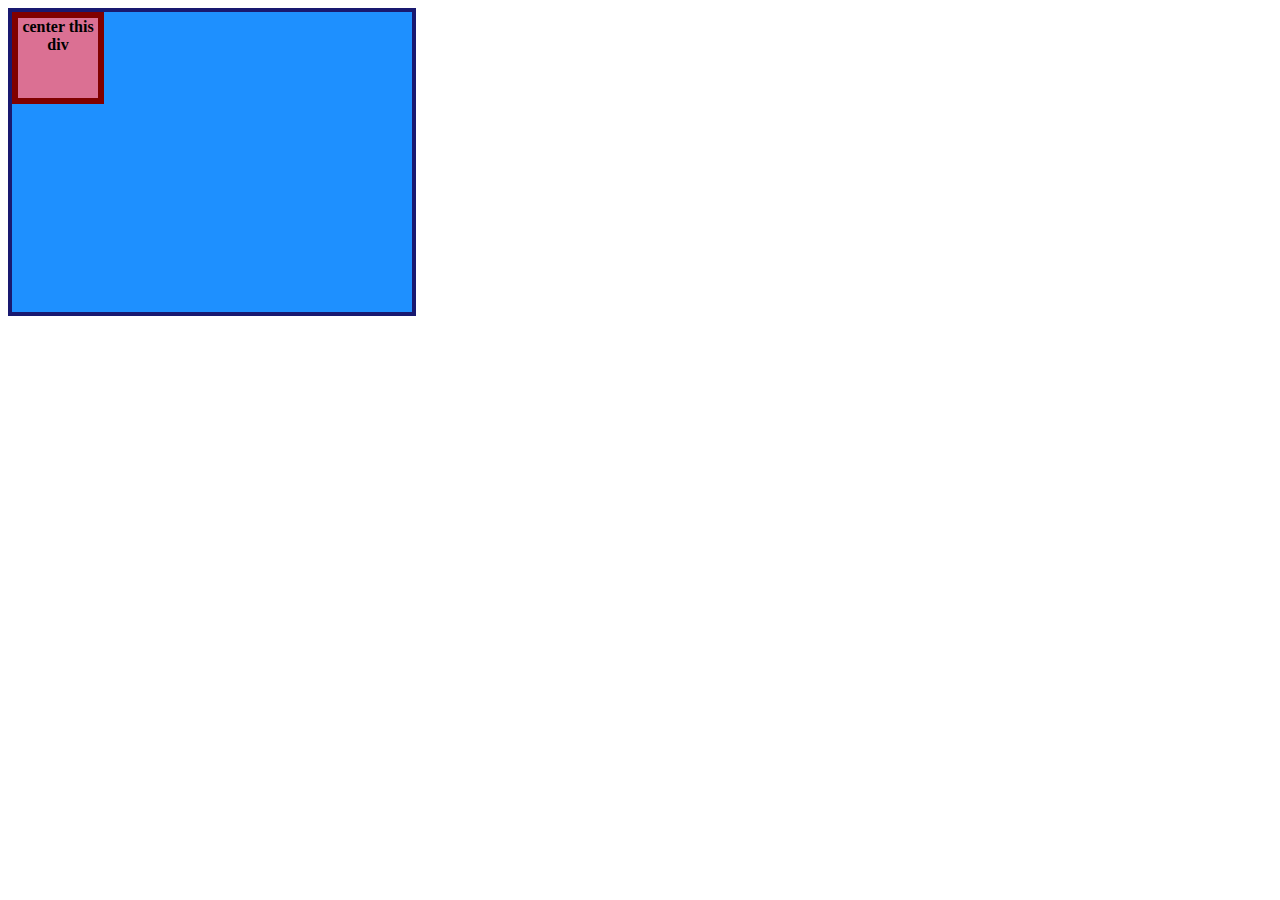
<file: flex/01-flex-center/index.html>
<!DOCTYPE html>
<html lang="en">
  <head>
    <meta charset="UTF-8">
    <meta http-equiv="X-UA-Compatible" content="IE=edge">
    <meta name="viewport" content="width=device-width, initial-scale=1.0">
    <title>CENTER THIS DIV</title>
    <link rel="stylesheet" href="style.css">
  </head>
  <body>
    <div class="container">
      <div class="box">center this div</div>
    </div>
  </body>
</html>
</file>
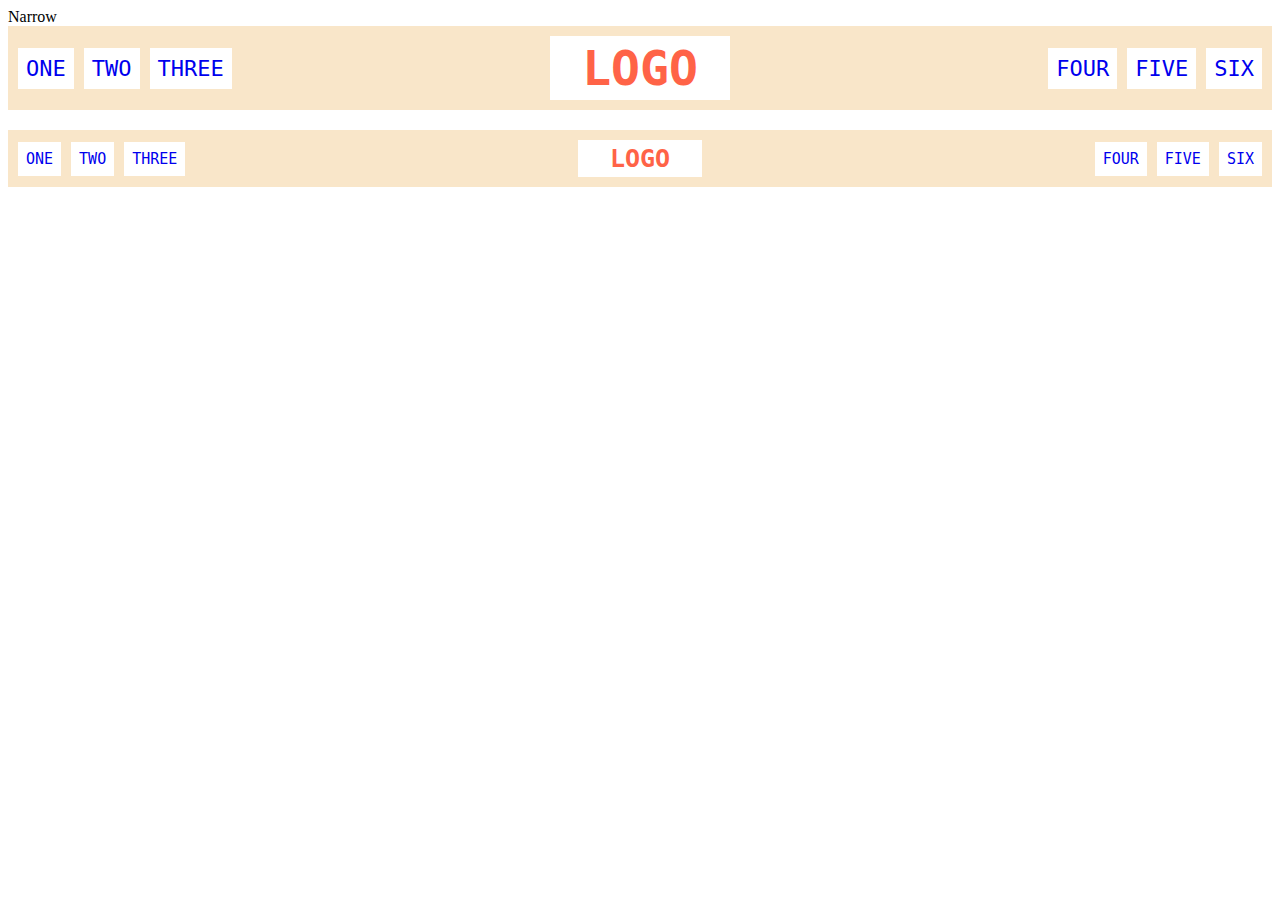
<file: flex/02-flex-header/index.html>
<!DOCTYPE html>
<html lang="en">
  <head>
    <meta charset="UTF-8">
    <meta http-equiv="X-UA-Compatible" content="IE=edge">
    <meta name="viewport" content="width=device-width, initial-scale=1.0">
    <title>Flex Header</title>
    <link rel="stylesheet" href="style.css">
  </head>
  <body>
    <div id="label1" style="font-style: ;">Narrow</div>
      <div class="header">
        <div class="left-links">
          <ul>
            <li><a href="#">ONE</a></li>
            <li><a href="#">TWO</a></li>
            <li><a href="#">THREE</a></li>
          </ul>
        </div>
        <div class="logo">LOGO</div>
        <div class="right-links">
          <ul>
            <li><a href="#">FOUR</a></li>
            <li><a href="#">FIVE</a></li>
            <li><a href="#">SIX</a></li>
          </ul>
        </div>
      </div>



      <div class="header2">
        <div class="left-links2">
          <ul>
            <li><a href="#">ONE</a></li>
            <li><a href="#">TWO</a></li>
            <li><a href="#">THREE</a></li>
          </ul>
        </div>
        <div class="logo2">LOGO</div>
        <div class="right-links2">
          <ul>
            <li><a href="#">FOUR</a></li>
            <li><a href="#">FIVE</a></li>
            <li><a href="#">SIX</a></li>
          </ul>
        </div>
      </div>

  </body>
</html>
</file>
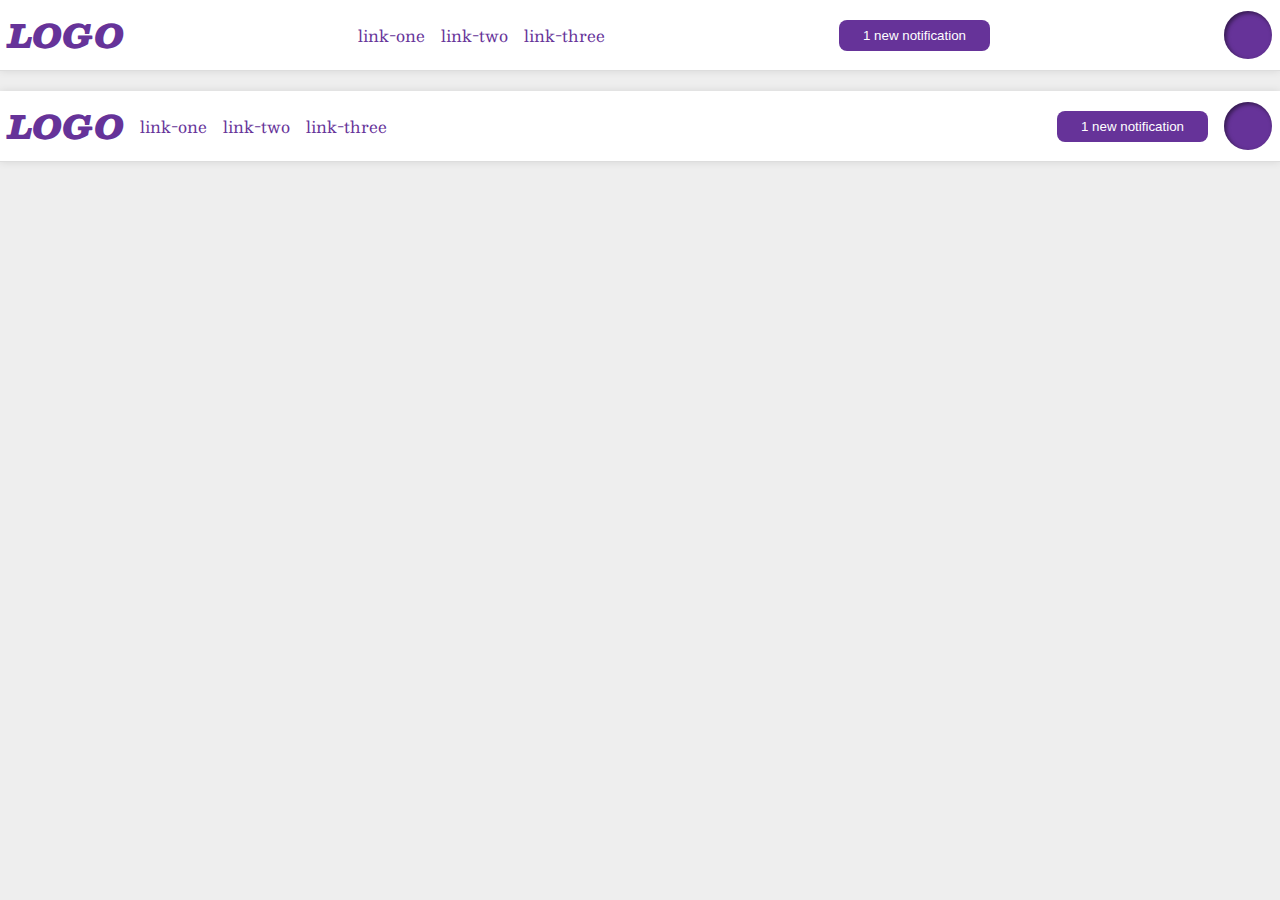
<file: flex/03-flex-header-2/index.html>
<!DOCTYPE html>
<html lang="en">
  <head>
    <meta charset="UTF-8">
    <meta http-equiv="X-UA-Compatible" content="IE=edge">
    <meta name="viewport" content="width=device-width, initial-scale=1.0">
    <title>Flex Header 2</title>
    <link rel="stylesheet" href="style.css">
  </head>
  <body>
    <div class="header">
      <div class="logo">
        LOGO
      </div>
      <ul class="links">
        <li><a href="google.com">link-one</a></li>
        <li><a href="google.com">link-two</a></li>
        <li><a href="google.com">link-three</a></li>
      </ul>
      <button class="notifications">
        1 new notification
      </button>
      <div class="profile-image"></div>
    </div>

    <div class="header2">
      <div class="section1">
        <div class="logo2">
          LOGO
        </div>
        <ul class="links2">
          <li><a href="google.com">link-one</a></li>
          <li><a href="google.com">link-two</a></li>
          <li><a href="google.com">link-three</a></li>
        </ul>
      </div>
      <div class="section2">
        <button class="notifications2">
          1 new notification
        </button>
        <div class="profile-image2"></div>
      </div>
    </div>
  </body>
</html>
</file>
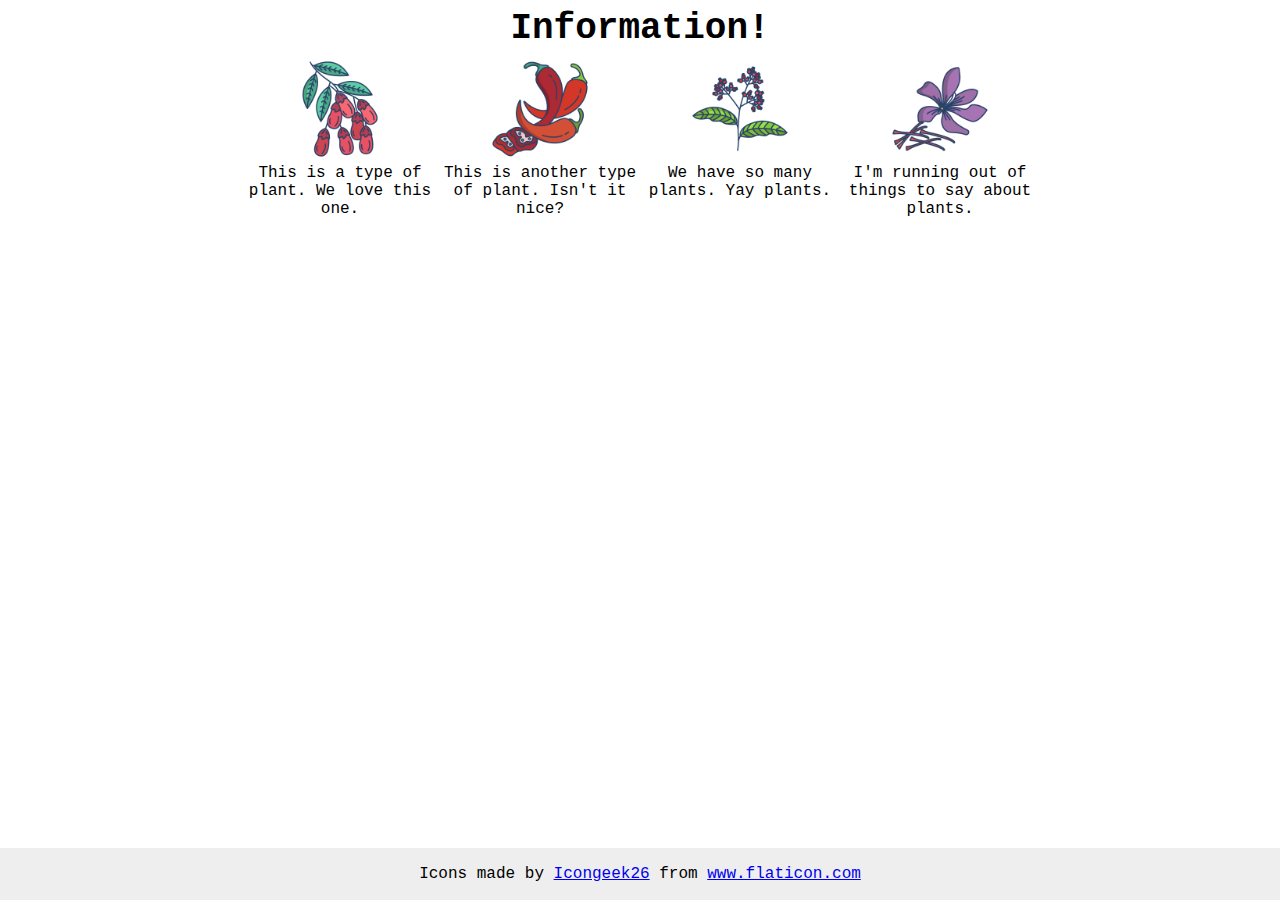
<file: flex/04-flex-information/index.html>
<!DOCTYPE html>
<html lang="en">
  <head>
    <meta charset="UTF-8">
    <meta http-equiv="X-UA-Compatible" content="IE=edge">
    <meta name="viewport" content="width=device-width, initial-scale=1.0">
    <title>Information</title>
    <link rel="stylesheet" href="style.css">
  </head>
  <body>
    <div class="container">
      <div class="title">Information!</div>
          <div class="box-container">
            <div class="box1">
              <img src="./images/barberry.png" alt="barberry">
            <div class="text">This is a type of plant. We love this one.</div>
            </div>
            
            <div class="box2">
              <img src="./images/chilli.png" alt="chili">
            <div class="text">This is another type of plant. Isn't it nice?</div>
            </div>
            
            <div class="box3">
              <img src="./images/pepper.png" alt="pepper">
              <div class="text">We have so many plants. Yay plants.</div>
            </div>
    
            <div class="box4">
              <img src="./images/saffron.png" alt="saffron">
            <div class="text">I'm running out of things to say about plants.</div>
            </div>
          </div>
        
        
    </div>


    <!-- disregard this section, it's here to give attribution to the creator of these icons -->
    <div class="footer">
      <div>Icons made by <a href="https://www.flaticon.com/authors/icongeek26" title="Icongeek26">Icongeek26</a> from <a href="https://www.flaticon.com/" title="Flaticon">www.flaticon.com</a></div>
    </div>
  </body>
</html>
</file>
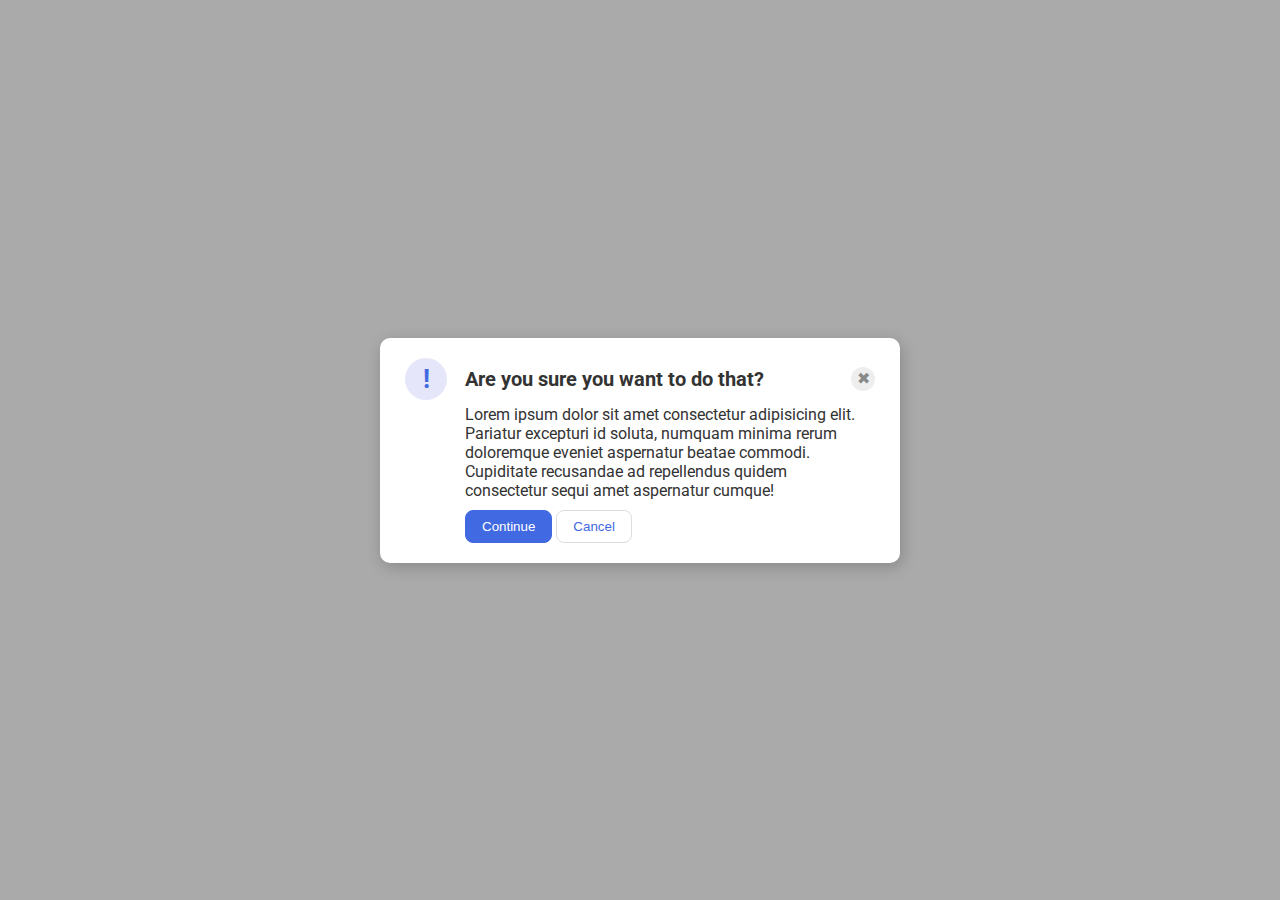
<file: flex/05-flex-modal/index.html>
<!DOCTYPE html>
<html lang="en">
  <head>
    <meta charset="UTF-8">
    <meta http-equiv="X-UA-Compatible" content="IE=edge">
    <meta name="viewport" content="width=device-width, initial-scale=1.0">
    <link rel="stylesheet" href="style.css">
    <title>Modal</title>
  </head>
  <body>
    <div class="modal">
      <div class="box1">
        <div class="sub-box1">
          <div class="icon">!</div>
        </div>
        
        <div class="header">Are you sure you want to do that?</div>
        <div class="close-button">✖</div>
      </div>

      <div class="box2">
        <div class="text">Lorem ipsum dolor sit amet consectetur adipisicing elit. Pariatur excepturi id soluta, numquam minima rerum doloremque eveniet aspernatur beatae commodi. Cupiditate recusandae ad repellendus quidem consectetur sequi amet aspernatur cumque!</div>
        <button class="continue">Continue</button>
        <button class="cancel">Cancel</button>
      </div>

    </div>
  </body>
</html>
</file>
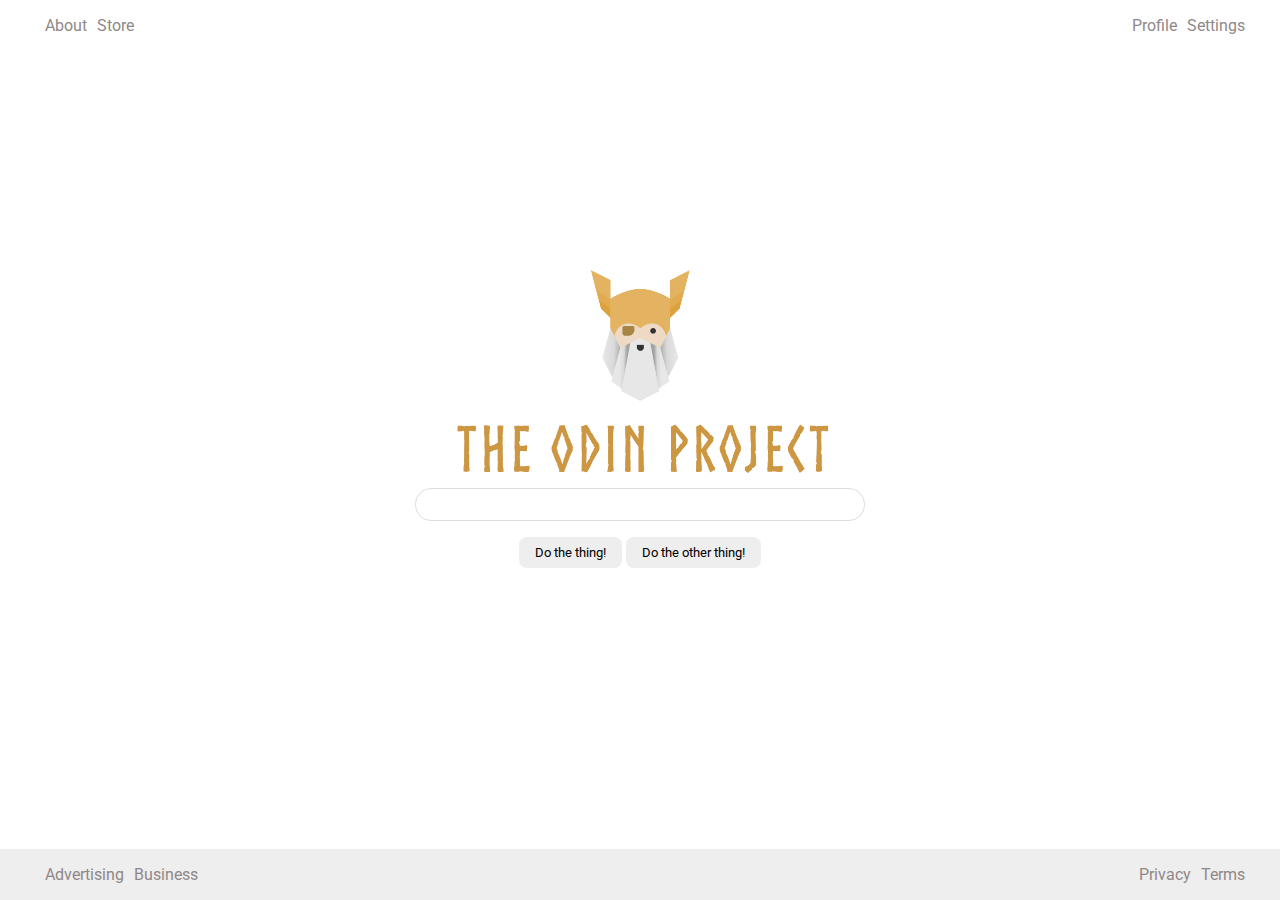
<file: flex/06-flex-layout/index.html>
<!DOCTYPE html>
<html lang="en">
  <head>
    <meta charset="UTF-8">
    <meta http-equiv="X-UA-Compatible" content="IE=edge">
    <meta name="viewport" content="width=device-width, initial-scale=1.0">
    <title>LAYOUT</title>
    <link rel="stylesheet" href="./style.css">
  </head>
  <body>
    <div class="header">
      <ul class="left-links">
        <li><a href="#">About</a></li>
        <li><a href="#">Store</a></li>
      </ul>
      <ul class="right-links">
        <li><a href="#">Profile</a></li>
        <li><a href="#">Settings</a></li>
      </ul>
    </div>
    <div class="content">
      <img src="./logo.png" alt="Project logo. Represents odin with the project name.">
      <div class="input">
        <input type="text">
      </div>
      <div class="buttons">
        <button>Do the thing!</button>
        <button>Do the other thing!</button>
      </div>
    </div>
    <div class="footer">
      <ul class="left-links">
        <li><a href="#">Advertising</a></li>
        <li><a href="#">Business</a></li>
      </ul>
      <ul class="right-links">
        <li><a href="#">Privacy</a></li>
        <li><a href="#">Terms</a></li>
      </ul>
    </div>
  </body>
</html>
</file>
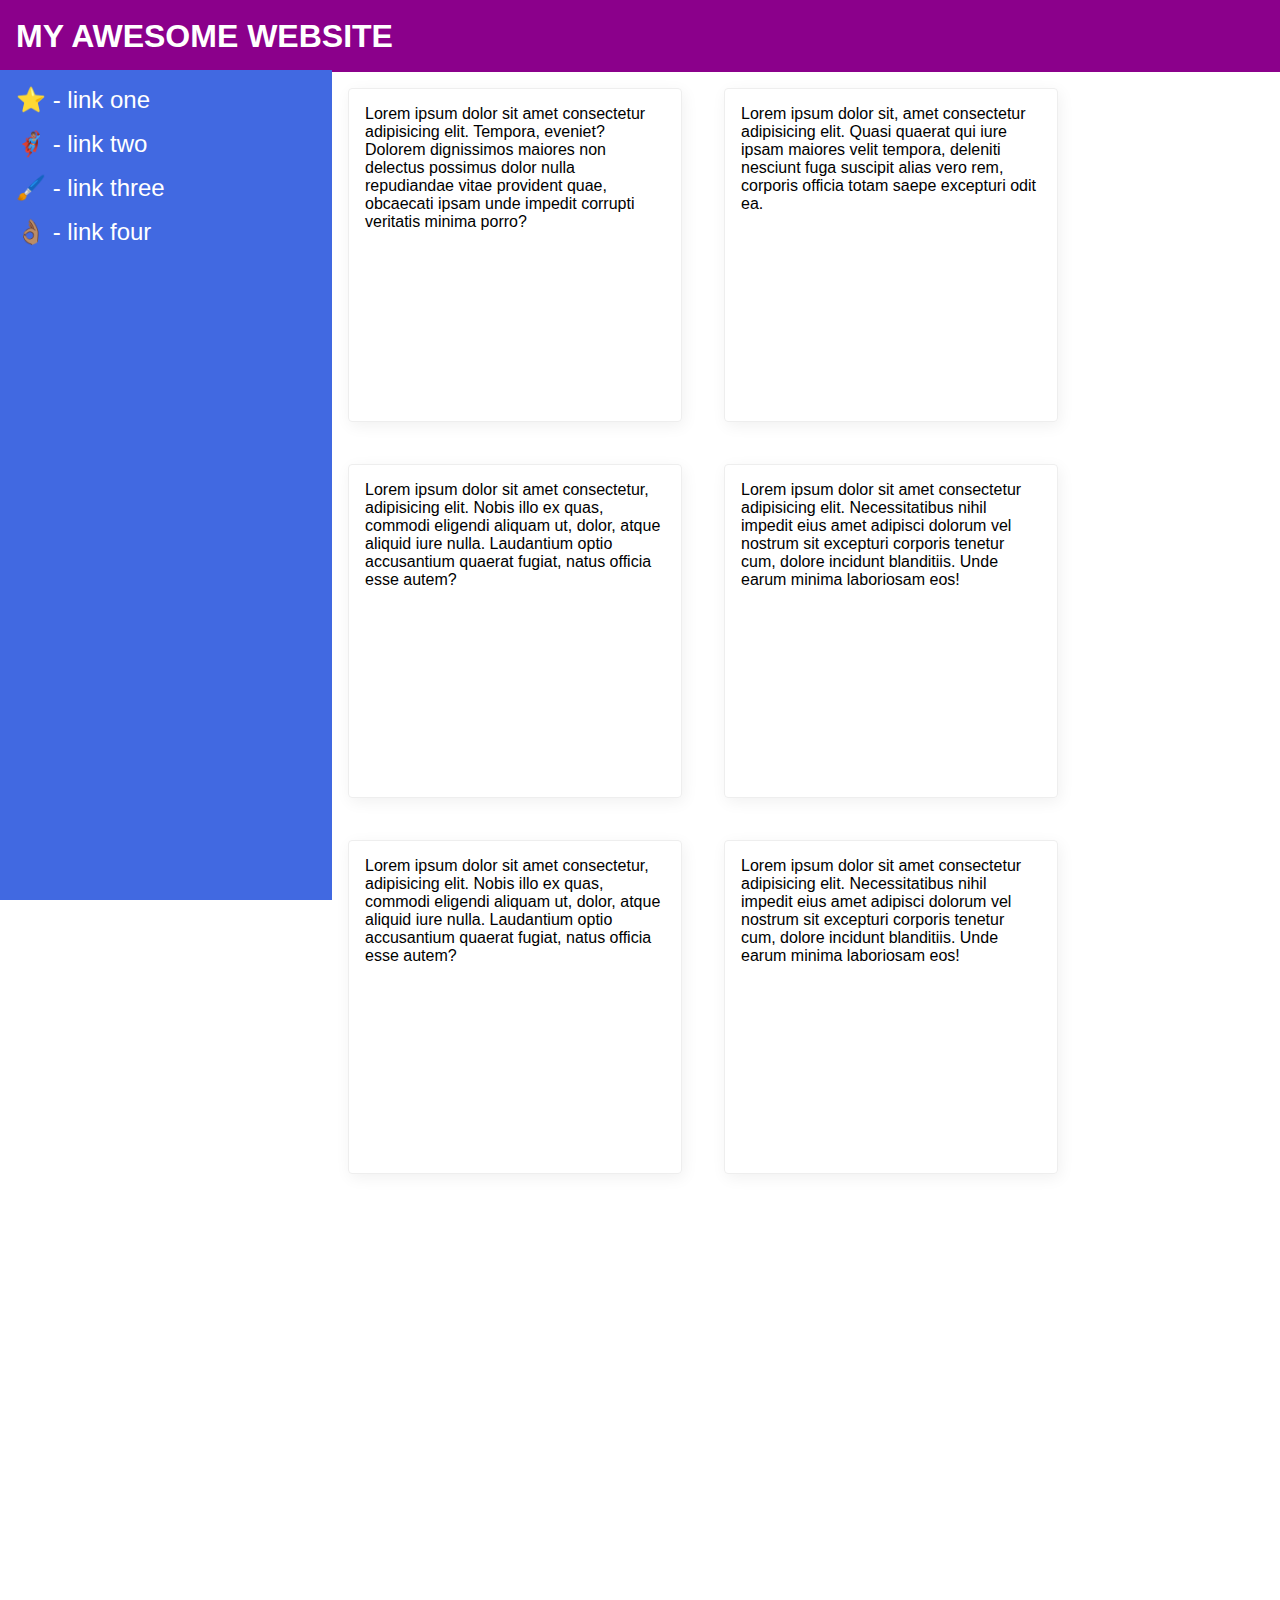
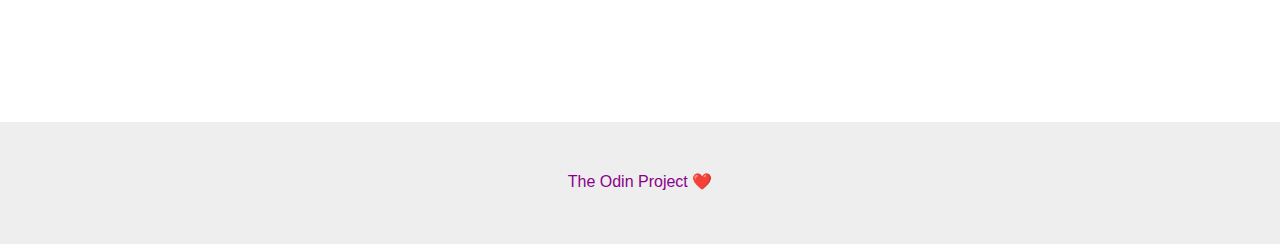
<file: flex/07-flex-layout-2/index.html>
<!DOCTYPE html>
<html lang="en">
  <head>
    <meta charset="UTF-8">
    <meta http-equiv="X-UA-Compatible" content="IE=edge">
    <meta name="viewport" content="width=device-width, initial-scale=1.0">
    <title>The Holy Grail</title>
    <link rel="stylesheet" href="style.css">
  </head>
  <body>
    <div class="header">
      MY AWESOME WEBSITE
    </div>
    <div class="sidebar-box">
      <div class="sidebar">
        <ul>
          <li><a href="#">⭐ - link one</a></li>
          <li><a href="#">🦸🏽‍♂️ - link two</a></li>
          <li><a href="#">🖌️ - link three</a></li>
          <li><a href="#">👌🏽 - link four</a></li>
        </ul>
      </div>
    </div>


    <div class="card-box">

    
    <div class="card">Lorem ipsum dolor sit amet consectetur adipisicing elit. Tempora, eveniet? Dolorem dignissimos maiores non delectus possimus dolor nulla repudiandae vitae provident quae, obcaecati ipsam unde impedit corrupti veritatis minima porro?</div>
    <div class="card">Lorem ipsum dolor sit, amet consectetur adipisicing elit. Quasi quaerat qui iure ipsam maiores velit tempora, deleniti nesciunt fuga suscipit alias vero rem, corporis officia totam saepe excepturi odit ea.</div>
    <div class="card">Lorem ipsum dolor sit amet consectetur, adipisicing elit. Nobis illo ex quas, commodi eligendi aliquam ut, dolor, atque aliquid iure nulla. Laudantium optio accusantium quaerat fugiat, natus officia esse autem?</div>
    <div class="card">Lorem ipsum dolor sit amet consectetur adipisicing elit. Necessitatibus nihil impedit eius amet adipisci dolorum vel nostrum sit excepturi corporis tenetur cum, dolore incidunt blanditiis. Unde earum minima laboriosam eos!</div>
    <div class="card">Lorem ipsum dolor sit amet consectetur, adipisicing elit. Nobis illo ex quas, commodi eligendi aliquam ut, dolor, atque aliquid iure nulla. Laudantium optio accusantium quaerat fugiat, natus officia esse autem?</div>
    <div class="card">Lorem ipsum dolor sit amet consectetur adipisicing elit. Necessitatibus nihil impedit eius amet adipisci dolorum vel nostrum sit excepturi corporis tenetur cum, dolore incidunt blanditiis. Unde earum minima laboriosam eos!</div>

  </div>
    <div class="footer">
      The Odin Project ❤️
    </div>
  </body>
</html>
</file>
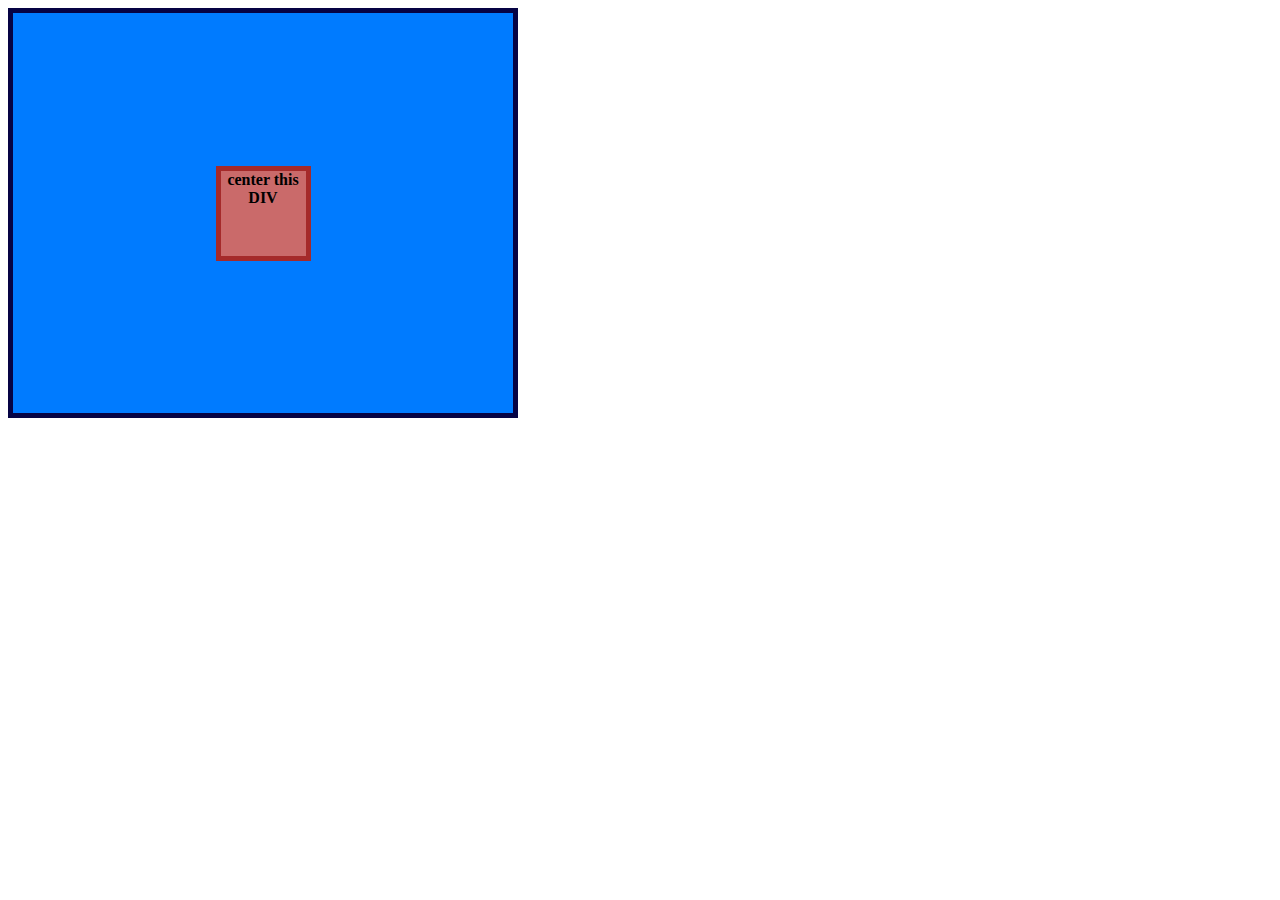
<file: flex/01-flex-center/my-exercises/index.html>
<!DOCTYPE html>

<html>

    <head>
        <title>Flex Exercise 1</title>
        <link rel="stylesheet" href="style.css">
    </head>
    <body>
        <div class="container" >
            <div class="item" >center this DIV</div>
        </div>
    </body>

</html>
</file>
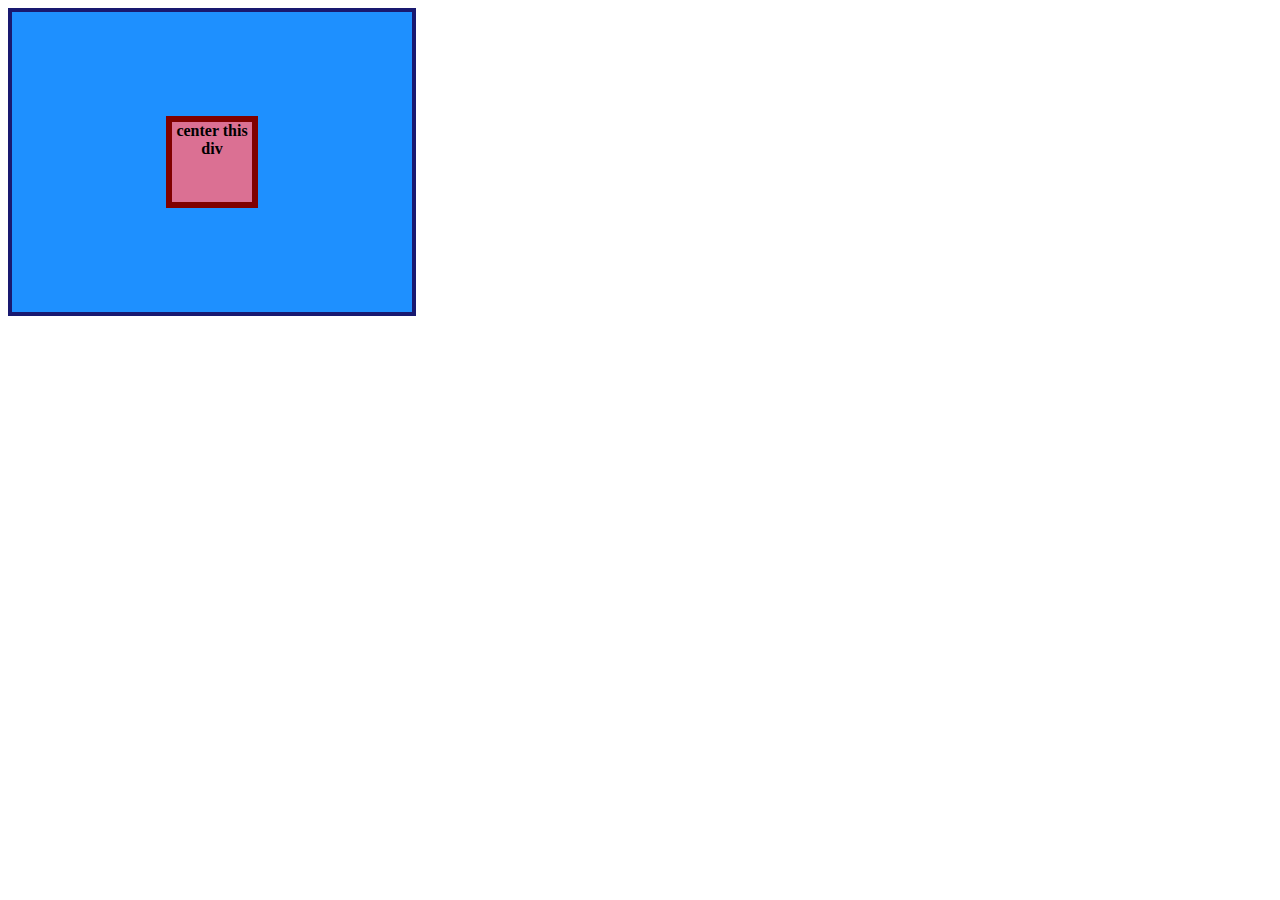
<file: flex/01-flex-center/solution/solution.html>
<!DOCTYPE html>
<html lang="en">
  <head>
    <meta charset="UTF-8">
    <meta http-equiv="X-UA-Compatible" content="IE=edge">
    <meta name="viewport" content="width=device-width, initial-scale=1.0">
    <title>CENTER THIS DIV</title>
    <link rel="stylesheet" href="solution.css">
  </head>
  <body>
    <div class="container">
      <div class="box">center this div</div>
    </div>
  </body>
</html>
</file>
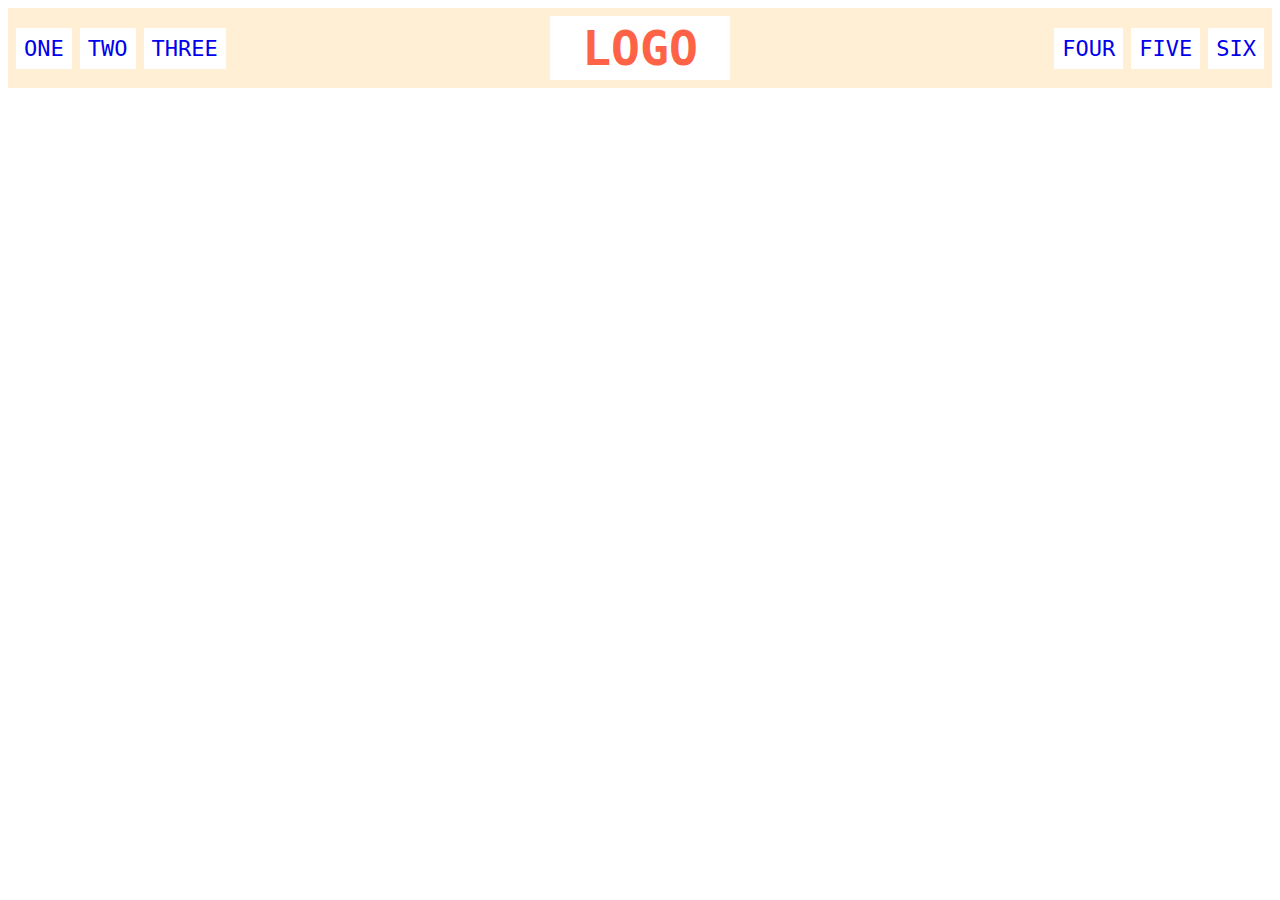
<file: flex/02-flex-header/solution/solution.html>
<!DOCTYPE html>
<html lang="en">
  <head>
    <meta charset="UTF-8">
    <meta http-equiv="X-UA-Compatible" content="IE=edge">
    <meta name="viewport" content="width=device-width, initial-scale=1.0">
    <title>Flex Header</title>
    <link rel="stylesheet" href="solution.css">
  </head>
  <body>
    <div class="header">
      <div class="left-links">
        <ul>
          <li><a href="#">ONE</a></li>
          <li><a href="#">TWO</a></li>
          <li><a href="#">THREE</a></li>
        </ul>
      </div>
      <div class="logo">LOGO</div>
      <div class="right-links">
        <ul>
          <li><a href="#">FOUR</a></li>
          <li><a href="#">FIVE</a></li>
          <li><a href="#">SIX</a></li>
        </ul>
      </div>
    </div>
  </body>
</html>
</file>
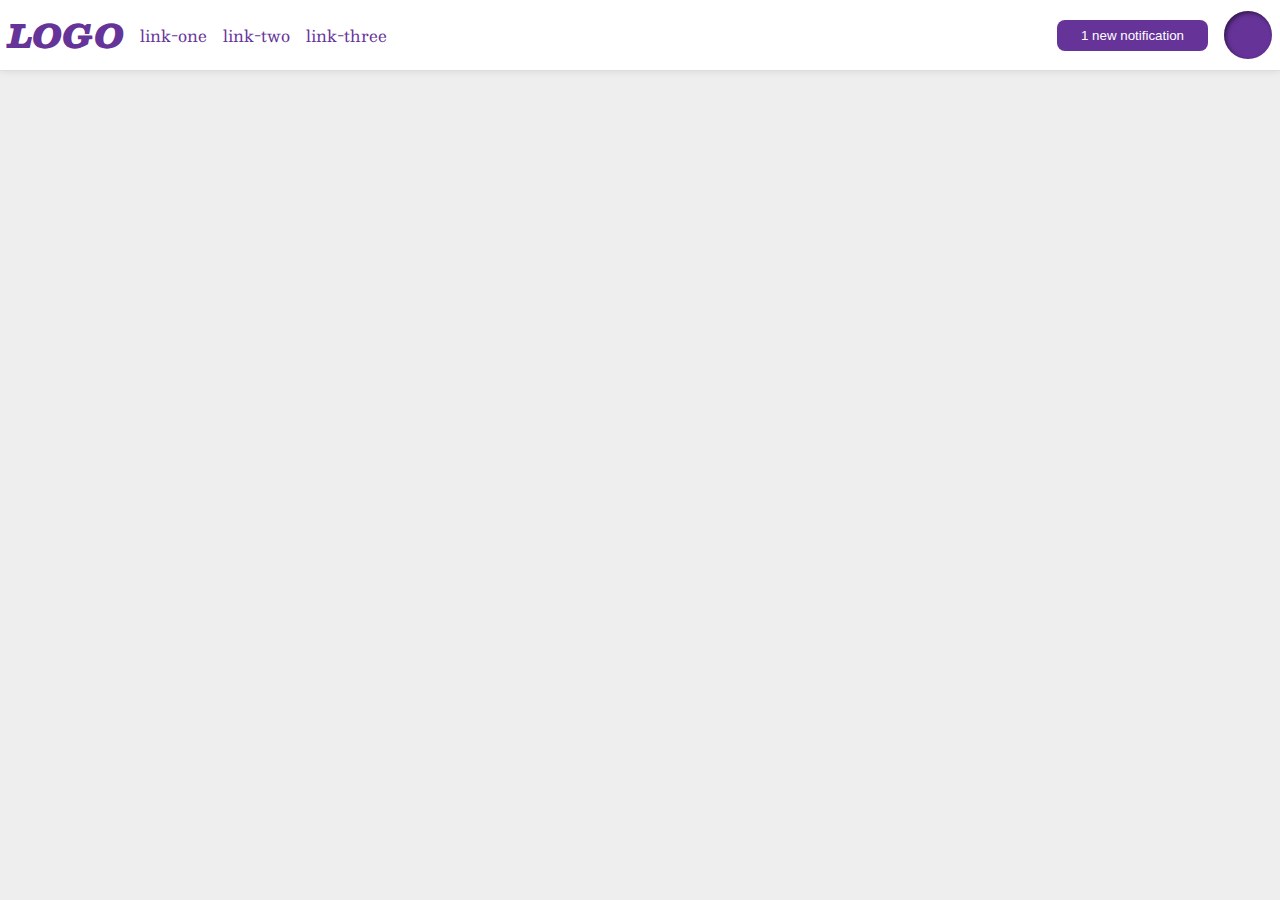
<file: flex/03-flex-header-2/solution/solution.html>
<!DOCTYPE html>
<html lang="en">
  <head>
    <meta charset="UTF-8">
    <meta http-equiv="X-UA-Compatible" content="IE=edge">
    <meta name="viewport" content="width=device-width, initial-scale=1.0">
    <title>Flex Header 2</title>
    <link rel="stylesheet" href="solution.css">
  </head>
  <body>
    <div class="header">
      <div class="left">
        <div class="logo">
          LOGO
        </div>
        <ul class="links">
          <li><a href="google.com">link-one</a></li>
          <li><a href="google.com">link-two</a></li>
          <li><a href="google.com">link-three</a></li>
        </ul>
      </div>
      <div class="right">
        <button class="notifications">
          1 new notification
        </button>
        <div class="profile-image"></div>
      </div>
    </div>
  </body>
</html>
</file>
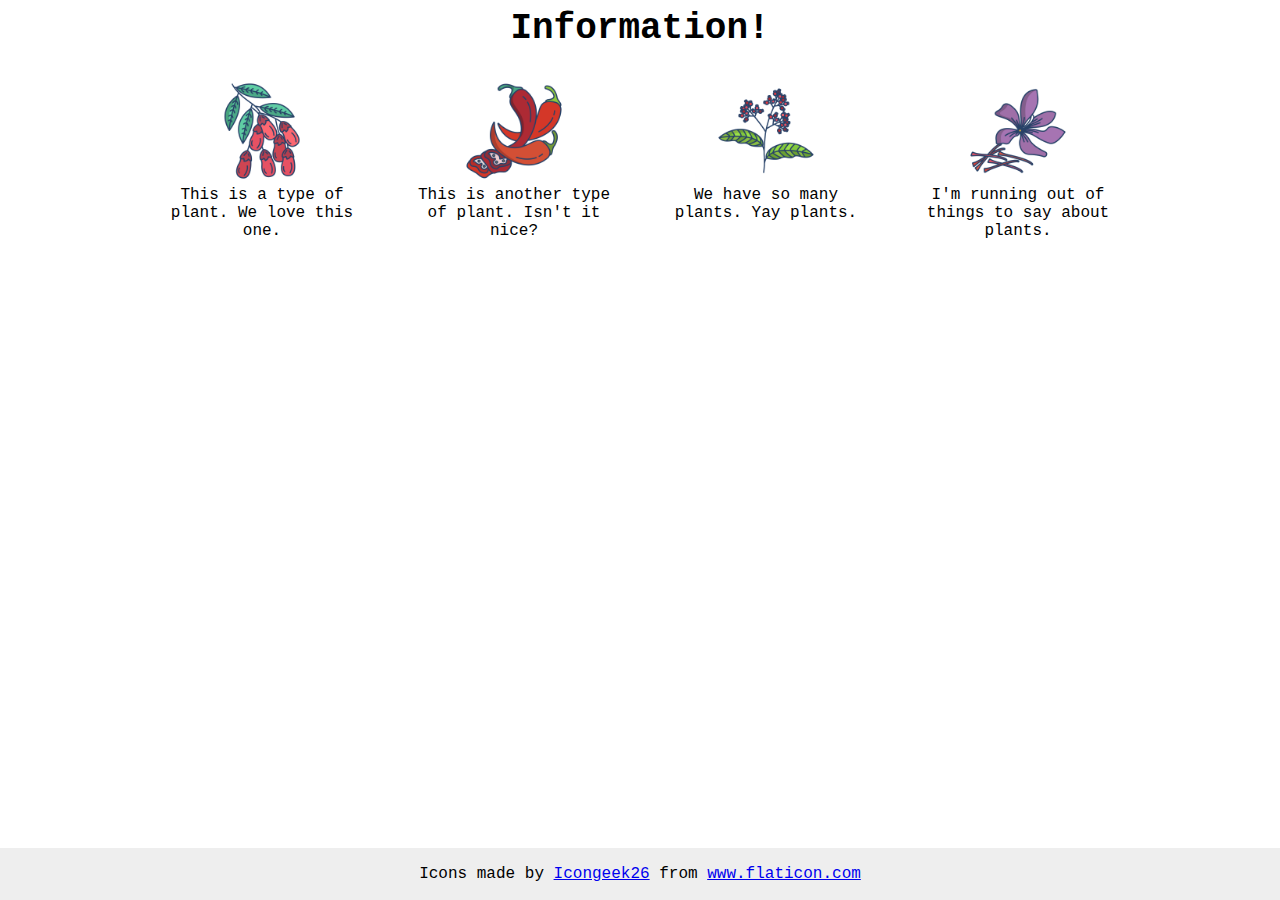
<file: flex/04-flex-information/solution/solution.html>
<!DOCTYPE html>
<html lang="en">
  <head>
    <meta charset="UTF-8">
    <meta http-equiv="X-UA-Compatible" content="IE=edge">
    <meta name="viewport" content="width=device-width, initial-scale=1.0">
    <title>Information</title>
    <link rel="stylesheet" href="solution.css">
  </head>
  <body>
    <div class="title">Information!</div>

    <div class="container">
      <div class="info">
        <img src="./images/barberry.png" alt="barberry">
        <div class="text">This is a type of plant. We love this one.</div>
      </div>
      <div class="info">
        <img src="./images/chilli.png" alt="chili">
        <div class="text">This is another type of plant. Isn't it nice?</div>
      </div>
      <div class="info">
        <img src="./images/pepper.png" alt="pepper">
        <div class="text">We have so many plants. Yay plants.</div>
      </div>
      <div class="info">
        <img src="./images/saffron.png" alt="saffron">
        <div class="text">I'm running out of things to say about plants.</div>
      </div>
    </div>

    <!-- disregard this section, it's here to give attribution to the creator of these icons -->
    <div class="footer">
      <div>Icons made by <a href="https://www.flaticon.com/authors/icongeek26" title="Icongeek26">Icongeek26</a> from <a href="https://www.flaticon.com/" title="Flaticon">www.flaticon.com</a></div>
    </div>
  </body>
</html>
</file>
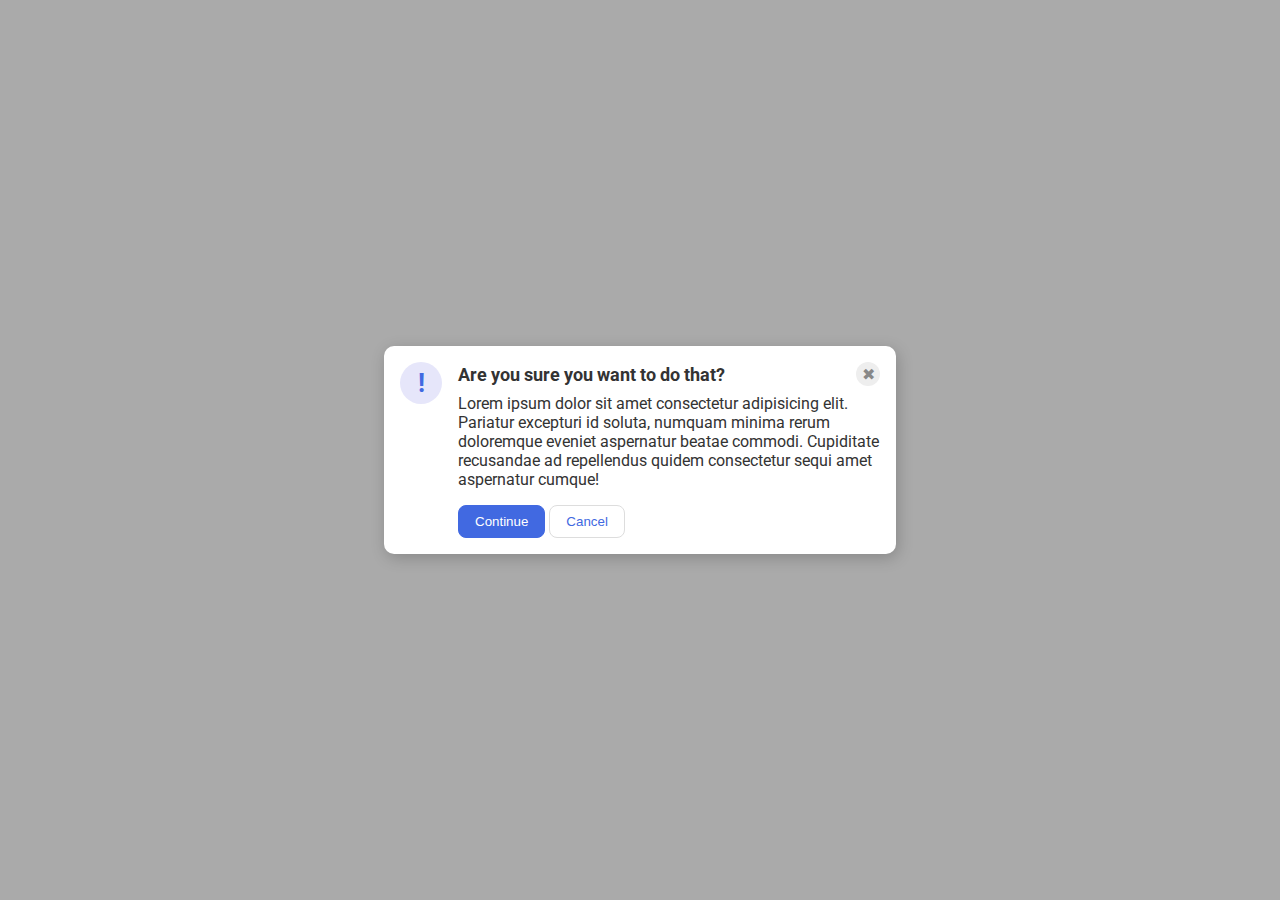
<file: flex/05-flex-modal/solution/solution.html>
<!DOCTYPE html>
<html lang="en">
  <head>
    <meta charset="UTF-8">
    <meta http-equiv="X-UA-Compatible" content="IE=edge">
    <meta name="viewport" content="width=device-width, initial-scale=1.0">
    <link rel="stylesheet" href="solution.css">
    <title>Modal</title>
  </head>
  <body>
    <div class="modal">
      <div class="icon">!</div>
      <div class="container">
        <div class="header">Are you sure you want to do that?
          <div class="close-button">✖</div>
        </div>
        <div class="text">Lorem ipsum dolor sit amet consectetur adipisicing elit. Pariatur excepturi id soluta, numquam minima rerum doloremque eveniet aspernatur beatae commodi. Cupiditate recusandae ad repellendus quidem consectetur sequi amet aspernatur cumque!</div>
        <button class="continue">Continue</button>
        <button class="cancel">Cancel</button>
      </div>
    </div>
  </body>
</html>
</file>
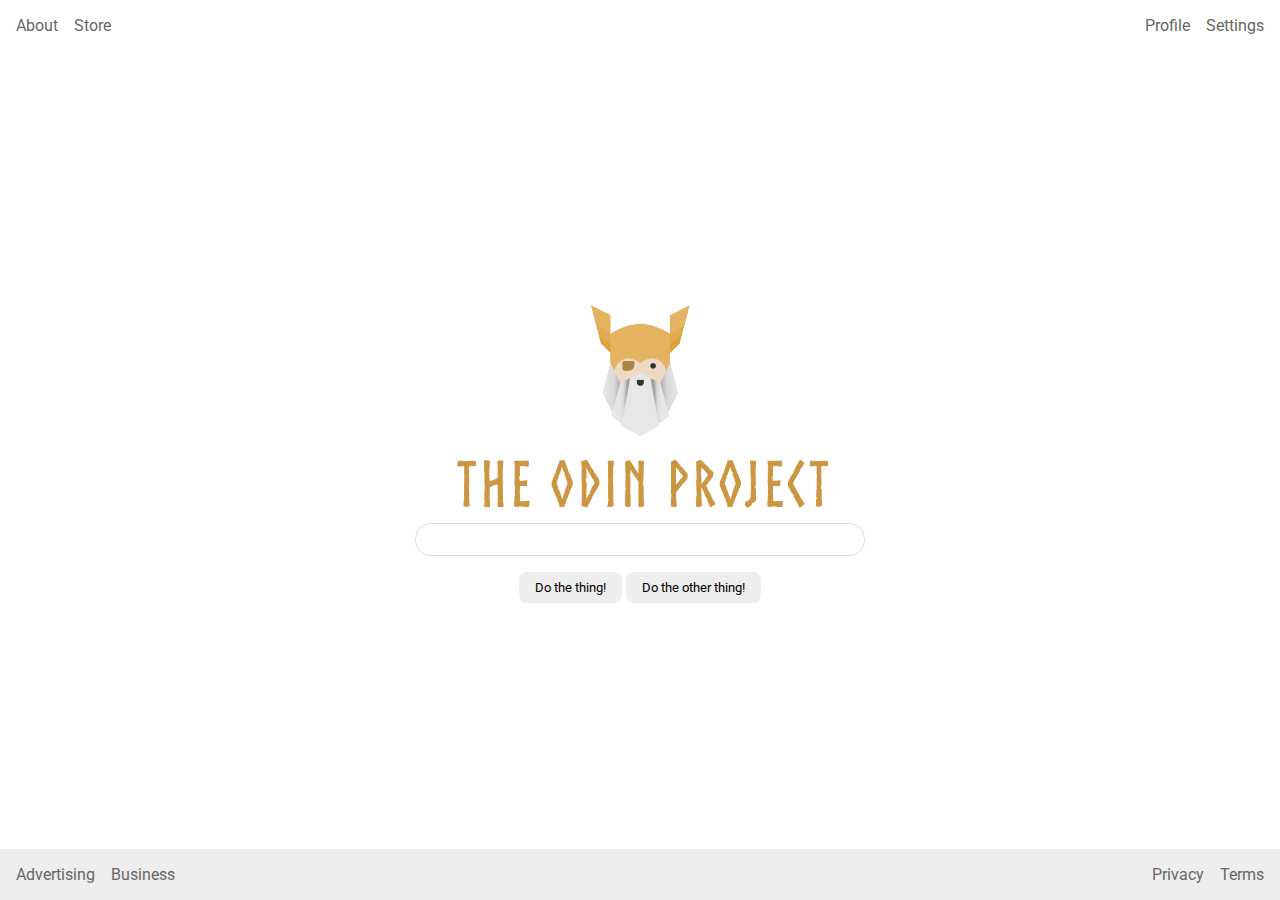
<file: flex/06-flex-layout/solution/solution.html>
<!DOCTYPE html>
<html lang="en">
  <head>
    <meta charset="UTF-8">
    <meta http-equiv="X-UA-Compatible" content="IE=edge">
    <meta name="viewport" content="width=device-width, initial-scale=1.0">
    <title>LAYOUT</title>
    <link rel="stylesheet" href="./solution.css">
  </head>
  <body>
    <div class="header">
      <ul class="left-links">
        <li><a href="#">About</a></li>
        <li><a href="#">Store</a></li>
      </ul>
      <ul class="right-links">
        <li><a href="#">Profile</a></li>
        <li><a href="#">Settings</a></li>
      </ul>
    </div>
    <div class="content">
      <img src="./logo.png" alt="Project logo. Represents odin with the project name.">
      <div class="input">
        <input type="text">
      </div>
      <div class="buttons">
        <button>Do the thing!</button>
        <button>Do the other thing!</button>
      </div>
    </div>
    <div class="footer">
      <ul class="left-links">
        <li><a href="#">Advertising</a></li>
        <li><a href="#">Business</a></li>
      </ul>
      <ul class="right-links">
        <li><a href="#">Privacy</a></li>
        <li><a href="#">Terms</a></li>
      </ul>
    </div>
  </body>
</html>
</file>
<file: flex/01-flex-center/style.css>
.container {
  background: dodgerblue;
  border: 4px solid midnightblue;
  width: 400px;
  height: 300px;
}

.box {
  background: palevioletred;
  font-weight: bold;
  text-align: center;
  border: 6px solid maroon;
  width: 80px;
  height: 80px;
}
</file>
<file: flex/02-flex-header/style.css>
.header,
.header2  {
  font-family: monospace;
  background: rgb(249, 230, 201);
  display: flex;
  align-items: center;
  justify-content: space-between;
  padding: 10px;
  margin-bottom: 20px;
  
}

.logo {
  font-size: 48px;
  font-weight: 900;
  color: tomato;
  background: white;
  padding: 4px 32px;
}

ul {
  /* this removes the dots on the list items*/
  list-style-type: none;
  display: flex;
  margin: 0;
  padding: 0;
  gap: 10px;

}

a {
  font-size: 22px;
  background: white;
  padding: 8px;
  /* this removes the line under the links */
  text-decoration: none;
}

#header2 .left-links .right-links {
  font-size: 10px;
  background: white;
  padding: 8px;
  text-decoration: none;
}

.logo2 {
  font-size: 25px;
  font-weight: 900;
  color: tomato;
  background: white;
  padding: 4px 32px;
}

.header2 a {
  font-size: 15px;
}
</file>
<file: flex/03-flex-header-2/style.css>
/* this is some magical font-importing.  
you'll learn about it later. */
@import url('https://fonts.googleapis.com/css2?family=Besley:ital,wght@0,400;1,900&display=swap');

body {
  margin: 0;
  background: #eee;
  font-family: Besley, serif;
}

.header,
.header2 {
  background: white;
  border-bottom: 1px solid #ddd;
  box-shadow: 0 0 8px rgba(0,0,0,.1);
  display: flex;
  padding: 8px;
  justify-content: space-between;
  align-items: center;
  vertical-align: middle;
  margin-bottom: 20px;
}

.profile-image,
.profile-image2 {
  background: rebeccapurple;
  box-shadow: inset 2px 2px 4px rgba(0,0,0,.5);
  border-radius: 50%;
  width: 48px;
  height: 48px;

}

.logo,
.logo2 {
  color: rebeccapurple;
  font-size: 32px;
  font-weight: 900;
  font-style: italic;
}

button {
  border: none;
  border-radius: 8px;
  background: rebeccapurple;
  color: white;
  padding: 8px 24px;
  

}

a {
  /* this removes the line under our links */
  text-decoration: none;
  color: rebeccapurple;
}

ul {
  list-style-type: none;
  display: flex;
  margin: 0;
  padding: 0;
  gap: 16px;


}



.section1,
.section2 {
  margin-left: 0;
  display: flex;
  flex: 1;
  align-items: center;
  vertical-align: middle;

}

.section1 {
  justify-content: flex-start;
  min-width: 400px;

}

.section2 {
  justify-content: flex-end;
  max-width: 250px;

}

.logo2,
.section2 button {
  margin-right: 16px;
}
</file>
<file: flex/04-flex-information/style.css>
body {
  font-family: 'Courier New', Courier, monospace;
  
}

img {
  width: 100px;
  height: 100px;
  justify-content: space-evenly;
  

}

.title {
  font-size: 36px;
  font-weight: 900;
  display: flex;
  align-items: center;
  justify-content: center;
  margin-bottom: 10px;

}

/* do not edit this footer */
.footer {
  position: fixed;
  bottom: 0;
  left: 0;
  right: 0;
  height: 52px;
  display: flex;
  align-items: center;
  justify-content: center;
  background: #eee;
}

.box-container  {
  display: flex;
  text-align: center;
  justify-content: center;
  
}

.text {
  align-items: center;
  justify-content: center;
  text-align: center;
  width: 200px;

}
</file>
<file: flex/05-flex-modal/style.css>
@import url('https://fonts.googleapis.com/css2?family=Roboto:wght@400;700&display=swap');

html, body {
  height: 100%;
}

body {
  font-family: Roboto, sans-serif;
  margin: 0;
  background: #aaa;
  color: #333;
  /* I'll give you this one for free lol */
  display: flex;
  align-items: center;
  justify-content: center;
}

.modal {
  background: white;
  width: 480px;
  border-radius: 10px;
  box-shadow: 2px 4px 16px rgba(0,0,0,.2);
  padding: 20px;
  
}

.icon {
  color: royalblue;
  font-size: 26px;
  font-weight: 700;
  background: lavender;
  width: 42px;
  height: 42px;
  border-radius: 50%;
  display: flex;
  align-items: center;
  justify-content: center;
}

.close-button {
  background: #eee;
  border-radius: 50%;
  color: #888;
  font-weight: 400;
  font-size: 16px;
  height: 24px;
  width: 24px;
  display: flex;
  align-items: center;
  justify-content: center;
 

}

button {
  padding: 8px 16px;
  border-radius: 8px;
}

button.continue {
  background: royalblue;
  border: 1px solid royalblue;
  color: white;
  margin-top: 10px;
}

button.cancel {
  background: white;
  border: 1px solid #ddd;
  color: royalblue;
}
.box1 {
  display: flex;
  align-items: center;
  justify-content: space-between;
  padding-left: 5px;
  padding-right: 5px;
  padding-bottom: 5px;
  vertical-align: middle;
}

.box2 {
  align-items: center;
  margin-left: 65px;
  width: 400px;

}

.header {
  font-size: 20px;
  font-weight: bold;
  margin-right: 70px;
}
</file>
<file: flex/06-flex-layout/style.css>
@import url('https://fonts.googleapis.com/css2?family=Roboto:wght@400;700&display=swap');

body {
  height: 100vh;
  margin: 0;
  padding: 0;
  overflow: hidden;
  font-family: Roboto, sans-serif;
  display: flex;
  flex-direction: column;
}

img {
  width: 600px;
  margin-top: 200px;

}

button {
  font-family: Roboto, sans-serif;
  border: none;
  border-radius: 8px;
  background: #eee;
  padding: 8px 16px;
}

input {
  border: 1px solid #ddd;
  border-radius: 16px;
  padding: 8px 24px;
  width: 400px;
  margin-bottom: 16px;
}

.header {
  display: flex;
  justify-content: space-between;
  color: gray;
  padding-right: 30px;
}

.left-links,
.right-links {
  display: flex;
}

ul {
  list-style-type: none;

}

a {
  text-decoration: none;
  margin: 5px;
  color: #908888;
}
.content {
text-align: center;
}

.footer {
  display:flex;
  justify-content: space-between;
  padding-right: 30px;
  margin-top: 270px;
  background: #eeeeee;

}

.content {
  flex: 1;
  display: flex;
  align-items: center;
  justify-content: center;
  flex-direction: column;
  
}
</file>
<file: flex/07-flex-layout-2/style.css>
body {
  font-family: -apple-system, BlinkMacSystemFont, 'Segoe UI', Roboto, Oxygen, Ubuntu, Cantarell, 'Open Sans', 'Helvetica Neue', sans-serif;
  margin: 0;
  min-height: 100vh;
  display: flex;
  flex-direction: column;
  padding-bottom: 0;
}

.header {
  height: 72px;
  background: darkmagenta;
  color: white;
  font-size: 32px;
  font-weight: 900;
  padding: 0 16px;
  display: flex;
  align-items: center;
  position: fixed;
  width: 100%;
}

.footer {
  height: 72px;
  background: #eee;
  color: darkmagenta;
  width: 100%;
  text-align: center;
  padding-top: 50px;
  margin-top: 500px;
  z-index: 100;
  
}

.sidebar {
  width: 300px;
  background: royalblue;
  bottom: 0;
  top: 70px;
  display: flex;
  position: fixed;
  flex-shrink: 0;
  padding: 16px;
}

.card {
  border: 1px solid #eee;
  box-shadow: 2px 4px 16px rgba(0,0,0,.06);
  border-radius: 4px;
  padding: 16px;
  margin: 16px;
  width: 300px;
  height: 300px;
}

ul {
  list-style-type:  none;
  margin: 0;
  padding: 0;
}

a {
  color: white;
  text-decoration: none;
  font-size: 24px;
}
li {
  margin-bottom: 16px;
}
.card-box {
  grid-template-rows: 1fr 1fr 1fr;
  column-gap: 10px;
  row-gap: 10px;
  padding: 32px;
  display: flex;
  flex-wrap: wrap;
  margin-left: 300px;
  margin-top: 40px;
}

.sidebar-box {
  flex: 1;
  display: flex;
}
</file>
<file: flex/01-flex-center/my-exercises/style.css>
.container {
    background-color: rgb(0, 123, 255);
    border: 5px solid rgb(6, 3, 68);
    height: 400px;
    width: 500px;
    display: flex;
    text-align: center;
    justify-content: center;
    align-items: center;
    
}

.item {
    background-color: rgb(202, 106, 106);
    border-color: brown;
    border-style: solid;
    border-width: 5px;
    height: 85px;
    width: 85px;
    font-weight: bold;
}
</file>
<file: flex/01-flex-center/solution/solution.css>
.container {
  background: dodgerblue;
  border: 4px solid midnightblue;
  width: 400px;
  height: 300px;
}

.box {
  background: palevioletred;
  font-weight: bold;
  text-align: center;
  border: 6px solid maroon;
  width: 80px;
  height: 80px;
}

/* SOLUTION */

/* disclaimer: duplicating the `.container` selector here isn't best practice.
In your solution you probably put it right inside the existing `.container`,
which _is_ the best practice. 

We separated it out here to make it extra clear what has changed. */

.container {
  display: flex;
  align-items: center;
  justify-content: center;
}
</file>
<file: flex/02-flex-header/solution/solution.css>
.header  {
  font-family: monospace;
  background: papayawhip;
}

.logo {
  font-size: 48px;
  font-weight: 900;
  color: tomato;
  background: white;
  padding: 4px 32px;
}

ul {
  /* this removes the dots on the list items*/
  list-style-type: none;
}

a {
  font-size: 22px;
  background: white;
  padding: 8px;
  /* this removes the line under the links */
  text-decoration: none;
}

/* SOLUTION */

.header {
  padding: 8px;
  display: flex;
  align-items: center;
  justify-content: space-between;
}

ul {
  display: flex;
  margin: 0;
  padding: 0;
  gap: 8px;
}
</file>
<file: flex/03-flex-header-2/solution/solution.css>
/* this is some magical font-importing.  
you'll learn about it later. */
@import url('https://fonts.googleapis.com/css2?family=Besley:ital,wght@0,400;1,900&display=swap');

body {
  margin: 0;
  background: #eee;
  font-family: Besley, serif;
}

.header {
  background: white;
  border-bottom: 1px solid #ddd;
  box-shadow: 0 0 8px rgba(0,0,0,.1);
}

.profile-image {
  background: rebeccapurple;
  box-shadow: inset 2px 2px 4px rgba(0,0,0,.5);
  border-radius: 50%;
  width: 48px;
  height:  48px;
}

.logo {
  color: rebeccapurple;
  font-size: 32px;
  font-weight: 900;
  font-style: italic;
}

button {
  border: none;
  border-radius: 8px;
  background: rebeccapurple;
  color: white;
  padding: 8px 24px;
}

a {
  /* this removes the line under our links */
  text-decoration: none;
  color: rebeccapurple;
}

ul {
  list-style-type: none;
}

/* SOLUTION */

.header {
  display: flex;
  justify-content: space-between;
  padding: 8px;
}

ul {
  display: flex;
  margin: 0;
  padding: 0;
  gap: 16px;
}

.left, .right {
  display: flex;
  align-items: center;
  gap: 16px;
}
</file>
<file: flex/04-flex-information/solution/solution.css>
body {
  font-family: 'Courier New', Courier, monospace;
}

img {
  width: 100px;
  height: 100px;
}

.title {
  font-size: 36px;
  font-weight: 900;
}

/* do not edit this footer */
.footer {
  position: fixed;
  bottom: 0;
  left: 0;
  right: 0;
  height: 52px;
  display: flex;
  align-items: center;
  justify-content: center;
  background: #eee;
}

/* SOLUTION */

body {
  text-align: center;
}

.title {
  margin-bottom: 32px;
}

.container {
  display: flex;
  justify-content: center;
  gap: 52px;
}

.info {
  max-width: 200px;
}
</file>
<file: flex/05-flex-modal/solution/solution.css>
@import url('https://fonts.googleapis.com/css2?family=Roboto:wght@400;700&display=swap');

html, body {
  height: 100%;
}

body {
  font-family: Roboto, sans-serif;
  margin: 0;
  background: #aaa;
  color: #333;
  /* I'll give you this one for free */
  display: flex;
  align-items: center;
  justify-content: center;
}

.modal {
  background: white;
  width: 480px;
  border-radius: 10px;
  box-shadow: 2px 4px 16px rgba(0,0,0,.2);
}

.icon {
  color: royalblue;
  font-size: 26px;
  font-weight: 700;
  background: lavender;
  width: 42px;
  height: 42px;
  border-radius: 50%;
  display: flex;
  align-items: center;
  justify-content: center;
}

.close-button {
  background: #eee;
  border-radius: 50%;
  color: #888;
  font-weight: 400;
  font-size: 16px;
  height: 24px;
  width: 24px;
  display: flex;
  align-items: center;
  justify-content: center;
}

button {
  padding: 8px 16px;
  border-radius: 8px;
}

button.continue {
  background: royalblue;
  border: 1px solid royalblue;
  color: white;
}

button.cancel {
  background: white;
  border: 1px solid #ddd;
  color: royalblue;
}

/* SOLUTION: */

.modal {
  display: flex;
  gap: 16px;
  padding: 16px;
}

.icon {
  /* this keeps the icon from getting smashed by the text */
  flex-shrink: 0;
}

.header {
  display: flex;
  align-items: center;
  justify-content: space-between;
  font-size: 18px;
  font-weight: 700;
  margin-bottom: 8px;
}

.text {
  margin-bottom: 16px;
}
</file>
<file: flex/06-flex-layout/solution/solution.css>
@import url('https://fonts.googleapis.com/css2?family=Roboto:wght@400;700&display=swap');

body {
  height: 100vh;
  margin: 0;
  overflow: hidden;
  font-family: Roboto, sans-serif;
}

img {
  width: 600px;
}

button {
  font-family: Roboto, sans-serif;
  border: none;
  border-radius: 8px;
  background: #eee;
}

input {
  border: 1px solid #ddd;
  border-radius: 16px;
  padding: 8px 24px;
  width: 400px;
  margin-bottom: 16px;
}

/* SOLUTION */

body {
  display: flex;
  flex-direction: column;
}

button {
  padding: 8px 16px;
}

.content {
  flex: 1;
  display: flex;
  align-items: center;
  justify-content: center;
  flex-direction: column;
}

a {
  color: #666;
  text-decoration: none;
}

.header,
.footer {
  display: flex;
  justify-content: space-between;
  padding: 16px;
}

.footer {
  background: #eee;
}

ul {
  display: flex;
  list-style: none;
  margin: 0;
  padding: 0;
  gap: 16px
}
</file>
